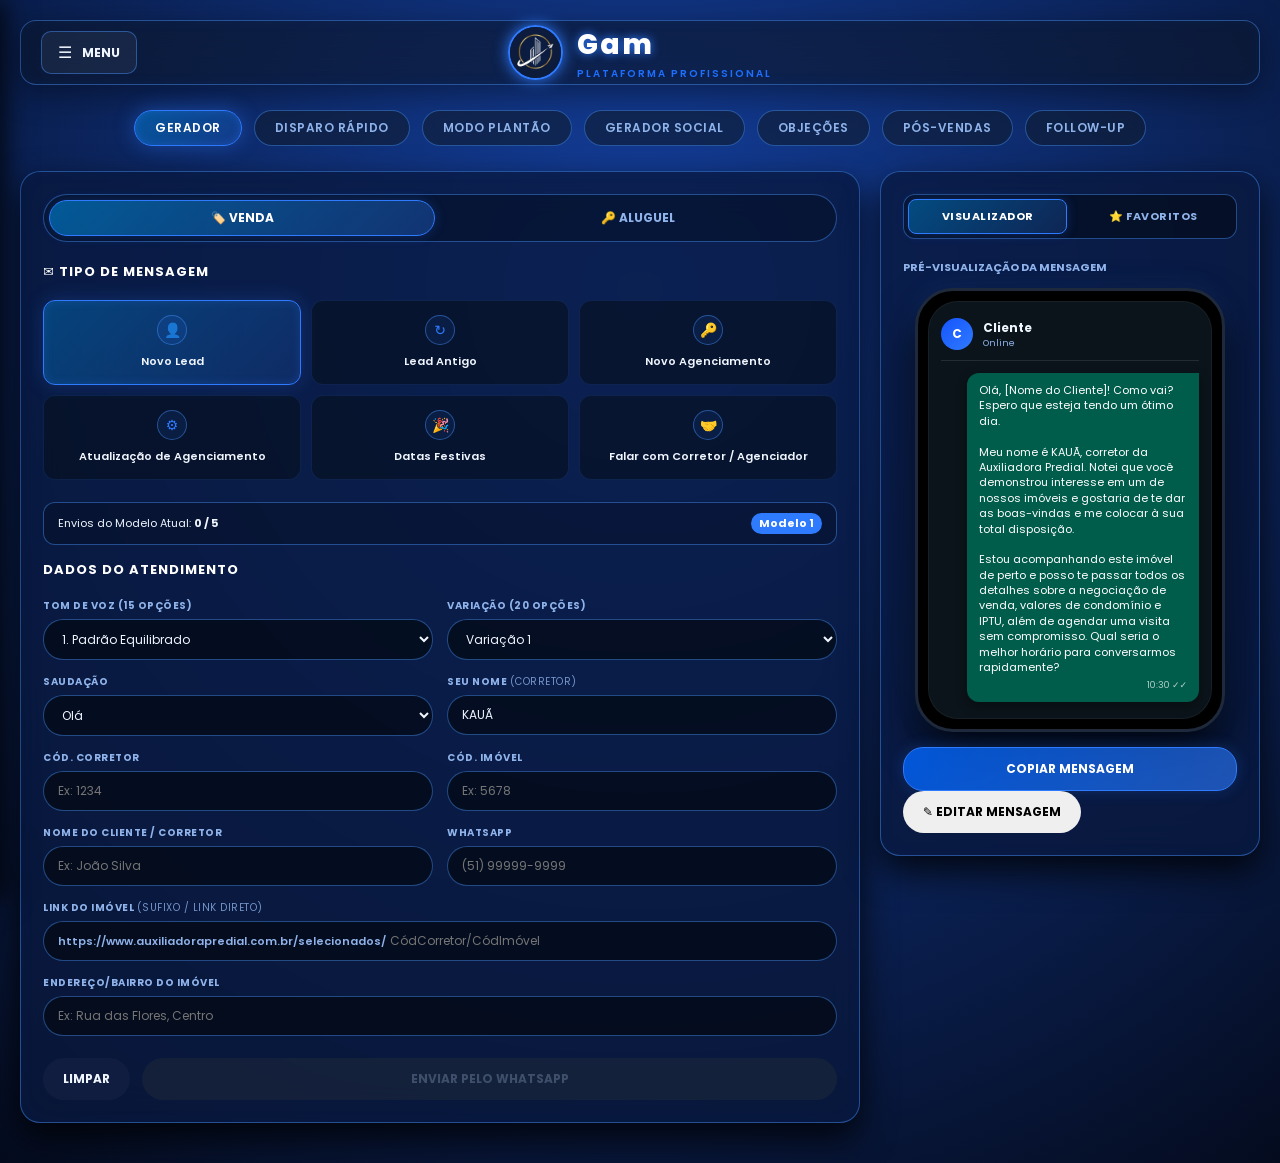
<file: gestor.html>
<!DOCTYPE html>
<html lang="pt-BR">
<head>
<meta charset="UTF-8">
<meta name="viewport" content="width=device-width, initial-scale=1.0">
<title>Gam - Gestão & Gerador de Mensagens Imobiliárias</title>
<style>
@import url('https://fonts.googleapis.com/css2?family=Poppins:wght@300;400;500;600;700;800&display=swap');

:root {
  --bg-main: #050d21;
  --bg-gradient: radial-gradient(circle at 50% 25%, #1440a0 0%, #040b1e 100%);
  --panel-bg: rgba(10, 25, 62, 0.78);
  --panel-border: rgba(72, 149, 255, 0.45);
  --panel-glow: rgba(47, 123, 255, 0.22);

  --cyan-bright: #2f7bff;
  --cyan-muted: #1e6fff;
  --blue-btn: #1554ff;

  --text-light: #f0f6ff;
  --muted: #8fb3ea;

  --green: #25d366;
  --green-glow: rgba(37, 211, 102, 0.45);

  --shadow-color: rgba(0, 0, 0, 0.8);
  --phone-bg: #0b141a;
  --phone-msg-bg: #005c4b;
  --phone-msg-text: #ffffff;
}

[data-theme="light"] {
  --panel-bg: rgba(255, 255, 255, 0.85);
  --panel-border: #94a3b8;
  --text-light: #0f172a;
  --muted: #475569;
  --bg-gradient: radial-gradient(circle at top center, #e2e8f0 0%, #cbd5e1 100%);
  --shadow-color: rgba(0, 0, 0, 0.15);
  --phone-bg: #e5e7eb;
  --phone-msg-bg: #ffffff;
  --phone-msg-text: #000000;
}

* { 
  box-sizing: border-box; 
  margin: 0; 
  padding: 0; 
  font-family: 'Poppins', system-ui, sans-serif; 
}

body { 
  padding: 20px; 
  background: var(--bg-gradient);
  color: var(--text-light);
  max-width: 1400px;
  margin: 0 auto;
  min-height: 100vh;
  transition: background 0.3s ease;
}

.top-header {
  display: flex;
  justify-content: space-between;
  align-items: center;
  margin-bottom: 25px;
  padding: 10px 20px;
  background: rgba(13, 23, 42, 0.6);
  border: 1px solid var(--panel-border);
  border-radius: 16px;
  backdrop-filter: blur(16px);
  box-shadow: 0 8px 32px rgba(0,0,0,0.4), inset 0 0 15px rgba(47, 123, 255, 0.05);
  position: relative;
}

.menu-trigger-btn {
  background: rgba(255, 255, 255, 0.05);
  border: 1px solid var(--panel-border);
  color: var(--text-light);
  padding: 8px 16px;
  border-radius: 10px;
  cursor: pointer;
  font-size: 16px;
  display: inline-flex;
  align-items: center;
  gap: 10px;
  transition: all 0.3s ease;
}

.menu-trigger-btn:hover {
  border-color: var(--cyan-bright);
  box-shadow: 0 0 15px var(--panel-glow);
  color: var(--cyan-bright);
}

.brand-center {
  display: flex;
  align-items: center;
  gap: 14px;
  position: absolute;
  left: 50%;
  transform: translateX(-50%);
}

.brand-logo {
  width: 55px;
  height: 55px;
  border-radius: 50%;
  object-fit: cover;
  border: 2px solid var(--cyan-bright);
  box-shadow: 0 0 15px var(--cyan-bright);
}

.brand-center h1 {
  font-size: 28px;
  font-weight: 800;
  letter-spacing: 2px;
  color: #ffffff;
  margin: 0;
  text-shadow: 0 0 10px var(--cyan-bright);
}

.brand-center .subtitle {
  font-size: 10px;
  color: var(--cyan-muted);
  letter-spacing: 2px;
  text-transform: uppercase;
  font-weight: 600;
}

.drawer-overlay {
  position: fixed;
  top: 0; left: 0; width: 100vw; height: 100vh;
  background: rgba(0, 0, 0, 0.8);
  backdrop-filter: blur(8px);
  z-index: 99;
  display: none;
  opacity: 0;
  transition: opacity 0.3s ease;
}

.drawer-overlay.active {
  display: block;
  opacity: 1;
}

.drawer-menu {
  position: fixed;
  top: 0; left: -320px; width: 320px; height: 100vh;
  background: #08101d;
  border-right: 1px solid var(--panel-border);
  z-index: 100;
  padding: 25px;
  transition: left 0.3s cubic-bezier(0.4, 0, 0.2, 1);
  display: flex;
  flex-direction: column;
  box-shadow: 5px 0 25px rgba(0,0,0,0.8);
  overflow-y: auto;
}

[data-theme="light"] .drawer-menu {
  background: #ffffff;
}

.drawer-menu.active {
  left: 0;
}

.drawer-header {
  display: flex;
  justify-content: space-between;
  align-items: center;
  margin-bottom: 25px;
  padding-bottom: 15px;
  border-bottom: 1px solid var(--panel-border);
}

.drawer-title {
  font-weight: 700;
  font-size: 18px;
  color: var(--cyan-bright);
}

.drawer-close {
  background: transparent;
  border: none;
  font-size: 22px;
  color: var(--text-light);
  cursor: pointer;
}

.drawer-nav {
  display: flex;
  flex-direction: column;
  gap: 10px;
}

.drawer-item {
  padding: 12px 16px;
  border-radius: 10px;
  background: rgba(255, 255, 255, 0.03);
  border: 1px solid transparent;
  color: var(--text-light);
  font-size: 14px;
  font-weight: 500;
  cursor: pointer;
  display: flex;
  align-items: center;
  gap: 12px;
  transition: all 0.2s ease;
  text-align: left;
}

[data-theme="light"] .drawer-item {
  background: #f8fafc;
  color: #0f172a;
}

.drawer-item:hover, .drawer-item.active {
  background: var(--blue-btn);
  color: #fff;
  border-color: var(--cyan-bright);
}

.drawer-section-title {
  font-size: 11px;
  font-weight: 700;
  text-transform: uppercase;
  color: var(--muted);
  margin: 20px 0 10px 0;
  letter-spacing: 1px;
}

.main-nav {
  display: flex;
  justify-content: center;
  gap: 12px;
  margin-bottom: 25px;
  flex-wrap: wrap;
}

.main-nav-btn {
  background: rgba(15, 28, 48, 0.6);
  border: 1px solid var(--panel-border);
  color: var(--muted);
  padding: 8px 20px;
  border-radius: 20px;
  cursor: pointer;
  font-weight: 600;
  font-size: 12px;
  transition: all 0.3s ease;
  backdrop-filter: blur(10px);
  display: flex;
  align-items: center;
  gap: 8px;
  text-transform: uppercase;
  letter-spacing: 0.5px;
}

.main-nav-btn:hover {
  border-color: var(--cyan-bright);
  color: #fff;
  box-shadow: 0 0 12px var(--panel-glow);
}

.main-nav-btn.active {
  background: linear-gradient(135deg, rgba(0, 162, 255, 0.4), rgba(47, 123, 255, 0.2));
  border-color: var(--cyan-bright);
  color: #fff;
  box-shadow: 0 0 20px rgba(47, 123, 255, 0.4), inset 0 0 10px rgba(47, 123, 255, 0.3);
}

.main-section {
  display: none;
}

.main-section.active {
  display: block;
}

.grid {
  display: grid;
  grid-template-columns: 1fr 380px;
  gap: 20px;
  align-items: start;
}

.panel {
  border: 1px solid var(--panel-border);
  border-radius: 20px;
  padding: 22px;
  background: var(--panel-bg);
  backdrop-filter: blur(20px);
  box-shadow: 0 15px 35px var(--shadow-color), inset 0 0 20px rgba(47, 123, 255, 0.03);
  transition: all 0.3s ease;
  margin-bottom: 20px;
}

.panel-title {
  display: flex;
  align-items: center;
  gap: 10px;
  font-size: 13px;
  font-weight: 700;
  margin-bottom: 18px;
  color: #ffffff;
  text-transform: uppercase;
  letter-spacing: 1px;
}

[data-theme="light"] .panel-title {
  color: #0052D4;
}

.transaction-toggle {
  display: grid;
  grid-template-columns: 1fr 1fr;
  gap: 10px;
  margin-bottom: 20px;
  background: rgba(0, 0, 0, 0.3);
  padding: 5px;
  border-radius: 25px;
  border: 1px solid var(--panel-border);
}

[data-theme="light"] .transaction-toggle {
  background: #e2e8f0;
}

.trans-btn {
  padding: 8px;
  border: none;
  border-radius: 20px;
  font-weight: 700;
  font-size: 12px;
  cursor: pointer;
  color: var(--muted);
  background: transparent;
  transition: all 0.2s ease;
  text-transform: uppercase;
}

.trans-btn.active {
  background: linear-gradient(135deg, rgba(0, 162, 255, 0.5), rgba(47, 123, 255, 0.3));
  border: 1px solid var(--cyan-bright);
  color: #fff;
  box-shadow: 0 0 12px var(--panel-glow);
}

.message-types {
  display: grid;
  grid-template-columns: repeat(3, 1fr);
  gap: 10px;
  margin-bottom: 22px;
}

.message-type {
  border: 1px solid rgba(47, 123, 255, 0.15);
  border-radius: 12px;
  background: rgba(8, 16, 29, 0.6);
  padding: 14px 10px;
  display: flex;
  flex-direction: column;
  align-items: center;
  justify-content: center;
  gap: 8px;
  transition: all .3s ease;
  text-align: center;
  cursor: pointer;
  color: var(--text-light);
  min-height: 80px;
}

[data-theme="light"] .message-type {
  background: #f8fafc;
  border-color: #cbd5e1;
  color: #0f172a;
}

.message-type:hover { 
  border-color: var(--cyan-bright); 
  transform: translateY(-2px);
  box-shadow: 0 0 15px var(--panel-glow);
}

.message-type.active {
  border-color: var(--cyan-bright);
  background: linear-gradient(135deg, rgba(0, 162, 255, 0.3), rgba(47, 123, 255, 0.15));
  box-shadow: 0 0 20px var(--panel-glow), inset 0 0 10px rgba(47, 123, 255, 0.2);
}

[data-theme="light"] .message-type.active {
  background: #e0f2fe;
  border-color: var(--blue-btn);
}

.type-icon {
  width: 30px;
  height: 30px;
  border-radius: 50%;
  background: rgba(47, 123, 255, 0.1);
  border: 1px solid var(--panel-border);
  display: grid;
  place-items: center;
  color: var(--cyan-bright);
  font-size: 14px;
  flex-shrink: 0;
}

.type-title { font-size: 11px; font-weight: 600; }
.type-desc { font-size: 10px; color: var(--muted); line-height: 1.2; display: none; }

.form-grid {
  display: grid;
  grid-template-columns: repeat(2, 1fr);
  gap: 14px;
}

.field { display: flex; flex-direction: column; gap: 5px; }
.field.full { grid-column: 1 / -1; }

label { 
  font-size: 10px; 
  font-weight: 700; 
  color: var(--muted); 
  text-transform: uppercase;
  letter-spacing: 0.5px;
}

[data-theme="light"] label {
  color: #000000 !important;
}

label span { font-weight: 400; opacity: 0.8; }

input, select, textarea {
  width: 100%;
  border: 1px solid var(--panel-border);
  border-radius: 20px;
  background: rgba(4, 9, 18, 0.7);
  color: var(--text-light);
  padding: 10px 14px;
  outline: none;
  font-size: 12px;
  transition: all .3s ease;
}

[data-theme="light"] input, 
[data-theme="light"] select, 
[data-theme="light"] textarea {
  background: #ffffff;
  border: 1.5px solid #64748b;
  color: #000000;
  font-weight: 600;
}

input:focus, select:focus, textarea:focus { 
  border-color: var(--cyan-bright); 
  box-shadow: 0 0 15px var(--panel-glow);
  background: rgba(4, 9, 18, 0.9);
}

[data-theme="light"] input:focus, 
[data-theme="light"] select:focus, 
[data-theme="light"] textarea:focus {
  border-color: var(--blue-btn);
  box-shadow: 0 0 10px rgba(0, 102, 255, 0.2);
}

select option {
  background: #08101d;
  color: #fff;
}

[data-theme="light"] select option {
  background: #ffffff;
  color: #000;
}

.url-prefix-wrap {
  display: flex;
  align-items: center;
  border: 1px solid var(--panel-border);
  border-radius: 20px;
  background: rgba(4, 9, 18, 0.7);
  overflow: hidden;
}

[data-theme="light"] .url-prefix-wrap {
  background: #ffffff;
  border: 1.5px solid #64748b;
}

.url-prefix {
  padding: 10px 0 10px 14px;
  font-size: 11px;
  color: var(--muted);
  white-space: nowrap;
  font-weight: 600;
}

[data-theme="light"] .url-prefix {
  color: #334155;
}

.url-prefix-wrap input {
  border: none !important;
  background: transparent !important;
  box-shadow: none !important;
  padding-left: 4px;
}

.bottom-actions {
  display: flex;
  gap: 12px;
  margin-top: 22px;
}

button.btn {
  border: 0;
  border-radius: 25px;
  padding: 12px 20px;
  font-size: 12px;
  font-weight: 700;
  cursor: pointer;
  transition: all .3s ease;
  display: inline-flex;
  align-items: center;
  justify-content: center;
  gap: 8px;
  text-transform: uppercase;
}

.btn-clear { 
  border: 1px solid var(--panel-border); 
  background: rgba(255, 255, 255, 0.03); 
  color: var(--text-light); 
}

.btn-clear:hover {
  background: rgba(255, 255, 255, 0.1);
  border-color: var(--cyan-bright);
}

[data-theme="light"] .btn-clear {
  border-color: #94a3b8;
  background: #f1f5f9;
  color: #334155;
}

.btn-whatsapp { 
  background: linear-gradient(135deg, #10b981, #059669); 
  color: #fff; 
  flex: 1; 
  box-shadow: 0 0 20px rgba(16, 185, 129, 0.4);
  border: 1px solid #34d399;
}

.btn-whatsapp:hover { 
  transform: translateY(-2px);
  box-shadow: 0 0 30px rgba(16, 185, 129, 0.7);
}

.btn-whatsapp:disabled { 
  background: #1e293b; 
  border-color: #334155;
  color: #64748b;
  cursor: not-allowed; 
  opacity: .6; 
  box-shadow: none;
  transform: none;
}

.tabs-header {
  display: flex;
  gap: 8px;
  background: rgba(0, 0, 0, 0.4);
  padding: 4px;
  border-radius: 12px;
  border: 1px solid var(--panel-border);
  margin-bottom: 20px;
}

[data-theme="light"] .tabs-header {
  background: #f1f5f9;
  border-color: #cbd5e1;
}

.tab-btn {
  flex: 1;
  background: transparent;
  border: none;
  color: var(--muted);
  padding: 8px;
  font-size: 11px;
  font-weight: 700;
  border-radius: 8px;
  cursor: pointer;
  transition: all 0.3s ease;
  text-transform: uppercase;
  letter-spacing: 0.5px;
}

.tab-btn.active {
  background: linear-gradient(135deg, rgba(0, 162, 255, 0.4), rgba(47, 123, 255, 0.2));
  border: 1px solid var(--cyan-bright);
  color: #fff;
  box-shadow: 0 0 12px var(--panel-glow);
}

.tab-content { display: none; }
.tab-content.active { display: block; }

.phone-mockup {
  width: 100%;
  max-width: 310px;
  margin: 0 auto;
  background: #000000;
  border-radius: 38px;
  padding: 10px;
  border: 3px solid #1e293b;
  box-shadow: 0 20px 40px rgba(0, 0, 0, 0.8), 0 0 25px rgba(47, 123, 255, 0.15);
}

[data-theme="light"] .phone-mockup {
  background: #ffffff;
  border-color: #94a3b8;
}

.phone-screen {
  background: var(--phone-bg);
  border-radius: 30px;
  padding: 16px 12px;
  min-height: 380px;
  display: flex;
  flex-direction: column;
  justify-content: flex-start;
  border: 1px solid rgba(255,255,255,0.05);
}

.phone-header {
  display: flex;
  align-items: center;
  gap: 10px;
  padding-bottom: 10px;
  margin-bottom: 12px;
  border-bottom: 1px solid rgba(255, 255, 255, 0.1);
}

.phone-avatar {
  width: 32px;
  height: 32px;
  border-radius: 50%;
  background: linear-gradient(135deg, var(--blue-btn), var(--cyan-bright));
  display: grid;
  place-items: center;
  font-size: 12px;
  font-weight: 700;
  color: #fff;
}

.phone-contact {
  font-size: 12px;
  font-weight: 700;
  color: var(--text-light);
}

.whatsapp-message {
  background: var(--phone-msg-bg);
  color: var(--phone-msg-text);
  border-radius: 12px 0px 12px 12px;
  padding: 10px 12px;
  max-width: 90%;
  margin-left: auto;
  box-shadow: 0 4px 12px rgba(0,0,0,0.3);
  font-size: 11px;
  line-height: 1.4;
  word-wrap: break-word;
  font-weight: 400;
}

[data-theme="light"] .whatsapp-message {
  border: 1px solid #cbd5e1;
  font-weight: 500;
  color: #000000 !important;
}

.whatsapp-meta {
  font-size: 9px;
  opacity: 0.7;
  text-align: right;
  margin-top: 4px;
}

.fav-list, .obj-list, .follow-list, .history-list {
  display: flex;
  flex-direction: column;
  gap: 12px;
  max-height: 580px;
  overflow-y: auto;
  padding-right: 4px;
}

.card-item {
  background: rgba(0, 0, 0, 0.3);
  border: 1px solid var(--panel-border);
  border-radius: 14px;
  padding: 14px;
  display: flex;
  flex-direction: column;
  gap: 8px;
}

[data-theme="light"] .card-item {
  background: #f8fafc;
  border-color: #cbd5e1;
}

.card-title {
  font-size: 12px;
  font-weight: 700;
  color: var(--cyan-bright);
  display: flex;
  justify-content: space-between;
  align-items: center;
}

[data-theme="light"] .card-title { color: #0052D4; }

.card-body {
  font-size: 11px;
  color: var(--text-light);
  line-height: 1.4;
  background: rgba(0, 0, 0, 0.25);
  padding: 10px;
  border-radius: 8px;
  white-space: pre-wrap;
}

[data-theme="light"] .card-body {
  background: #ffffff;
  color: #0f172a;
  border: 1px solid #e2e8f0;
}

.card-actions {
  display: flex;
  gap: 8px;
  justify-content: flex-end;
  flex-wrap: wrap;
}

.btn-mini {
  border: 1px solid var(--panel-border);
  background: rgba(255, 255, 255, 0.05);
  color: var(--text-light);
  padding: 6px 12px;
  border-radius: 15px;
  font-size: 10px;
  font-weight: 600;
  cursor: pointer;
  transition: all 0.2s;
  display: inline-flex;
  align-items: center;
  gap: 4px;
}

[data-theme="light"] .btn-mini {
  background: #e2e8f0;
  color: #0f172a;
}

.btn-mini:hover {
  background: var(--blue-btn);
  border-color: var(--cyan-bright);
  color: #fff;
}

.btn-mini.danger:hover {
  background: #ef4444;
  border-color: #f87171;
  color: #fff;
}

.btn-copy {
  margin-top: 15px;
  width: 100%;
  border: 1px solid var(--cyan-bright);
  background: linear-gradient(135deg, rgba(0, 102, 255, 0.8), rgba(47, 123, 255, 0.6));
  border-radius: 20px;
  padding: 12px;
  font-weight: 700;
  font-size: 12px;
  color: #fff;
  cursor: pointer;
  transition: all .3s ease;
  box-shadow: 0 0 15px var(--panel-glow);
  text-transform: uppercase;
}

.btn-copy:hover { 
  transform: translateY(-2px);
  box-shadow: 0 0 25px rgba(47, 123, 255, 0.5);
}

.profile-avatar-wrap {
  display: flex;
  flex-direction: column;
  align-items: center;
  gap: 12px;
  margin-bottom: 20px;
}

.profile-img {
  width: 90px;
  height: 90px;
  border-radius: 50%;
  object-fit: cover;
  border: 2px solid var(--cyan-bright);
  box-shadow: 0 0 20px var(--panel-glow);
}

.badge-tag {
  font-size: 9px;
  padding: 3px 8px;
  border-radius: 10px;
  background: rgba(47, 123, 255, 0.15);
  color: var(--cyan-bright);
  text-transform: uppercase;
  font-weight: 700;
  border: 1px solid rgba(47, 123, 255, 0.3);
}

.status {
  margin-top: 15px;
  padding: 12px;
  border-radius: 10px;
  font-size: 12px;
  text-align: center;
  display: none;
  font-weight: 600;
}

.status.success { display: block; background: rgba(37, 211, 102, 0.15); border: 1px solid #25d366; color: #25d366; }
.status.error { display: block; background: rgba(255, 77, 77, 0.15); border: 1px solid #ff4d4d; color: #ff4d4d; }
.status.warning { display: block; background: rgba(255, 170, 0, 0.15); border: 1px solid #ffaa00; color: #ffaa00; }

.counter-box {
  background: rgba(0, 0, 0, 0.25);
  border: 1px solid var(--panel-border);
  border-radius: 12px;
  padding: 10px 14px;
  margin-bottom: 15px;
  display: flex;
  justify-content: space-between;
  align-items: center;
  font-size: 11px;
}

.counter-badge {
  background: var(--cyan-bright);
  color: #fff;
  padding: 2px 8px;
  border-radius: 12px;
  font-weight: 700;
}

.hidden { display: none !important; }

.copy-templates-grid {
  display: grid;
  grid-template-columns: 1fr;
  gap: 14px;
  margin-top: 15px;
  max-height: 600px;
  overflow-y: auto;
}

.disparo-rapido-container {
  display: flex;
  flex-direction: column;
  gap: 10px;
  background: rgba(0, 0, 0, 0.2);
  padding: 12px;
  border-radius: 12px;
  border: 1px dashed var(--panel-border);
}

.disparo-item {
  display: flex;
  gap: 10px;
  align-items: center;
}

.disparo-num {
  font-weight: 700;
  font-size: 11px;
  color: var(--cyan-bright);
  width: 20px;
}

@media(max-width: 950px) {
  .top-header { flex-direction: column; gap: 15px; text-align: center; }
  .brand-center { position: static; transform: none; }
  .grid { grid-template-columns: 1fr; }
  .message-types { grid-template-columns: repeat(2, 1fr); }
  .form-grid { grid-template-columns: 1fr; }
  .bottom-actions { flex-direction: column; }
  .btn { width: 100%; }
}
</style>
<style>
body::before { content:""; position:fixed; inset:0; background:url("https://media.base44.com/images/public/6aa353aa40284fd0be507730/5b441f2ba_pedd.jpg") center center/cover no-repeat; opacity:0.07; pointer-events:none; z-index:-1; }
</style>
</head>
<body>
<script>
(function () {
  var ehBackendLocal = location.origin === 'http://localhost:3000' || location.origin === 'http://127.0.0.1:3000';
  var ehPublicado = !/^(localhost|127\.0\.0\.1)$/.test(location.hostname) && !location.port;
  var API = (ehBackendLocal || ehPublicado) ? location.origin + '/api' : 'http://localhost:3000/api';
  var real = window.localStorage;
  var timer = null;
  var logado = !!real.getItem('token');

  function getHeaders() {
    var t = real.getItem('token');
    return t ? { 'Authorization': 'Bearer ' + t, 'Content-Type': 'application/json' } : null;
  }

  function enviar() {
    var h = getHeaders();
    if (!h || !logado) return;
    var dados = {};
    for (var i = 0; i < real.length; i++) {
      var k = real.key(i);
      if (k !== 'token') dados[k] = real.getItem(k);
    }
    fetch(API + '/dados', { method: 'POST', headers: h, body: JSON.stringify(dados) })
      .catch(function () {});
  }

  function agendar() {
    clearTimeout(timer);
    timer = setTimeout(enviar, 1500);
  }

  var shim = {
    getItem: function (k) { return real.getItem(k); },
    setItem: function (k, v) { real.setItem(k, v); agendar(); },
    removeItem: function (k) {
      real.removeItem(k);
      if (k === 'token') { logado = false; clearTimeout(timer); } else { agendar(); }
    },
    clear: function () { logado = false; clearTimeout(timer); real.clear(); },
    key: function (i) { return real.key(i); }
  };
  Object.defineProperty(shim, 'length', { get: function () { return real.length; } });
  try { Object.defineProperty(window, 'localStorage', { value: shim, configurable: true }); } catch (e) {}

  var h = getHeaders();
  if (h) {
    try {
      var xhr = new XMLHttpRequest();
      xhr.open('GET', API + '/dados', false);
      xhr.setRequestHeader('Authorization', h['Authorization']);
      xhr.send(null);
      if (xhr.status === 200) {
        var resp = JSON.parse(xhr.responseText);
        var dados = resp && resp.dados ? resp.dados : {};
        if (typeof dados === 'string') {
           try { dados = JSON.parse(dados); } catch(e){}
        }
        for (var k in dados) {
          if (k !== 'token' && real.getItem(k) === null) real.setItem(k, typeof dados[k] === 'string' ? dados[k] : JSON.stringify(dados[k]));
        }
      }
    } catch (e) {}
  }
})();
</script>

  <div class="drawer-overlay" id="drawerOverlay" onclick="fecharDrawer()"></div>
  
  <aside class="drawer-menu" id="drawerMenu">
    <div class="drawer-header">
      <div class="drawer-title">GAM Menu</div>
      <button class="drawer-close" onclick="fecharDrawer()">✕</button>
    </div>

    <nav class="drawer-nav">
      <div class="drawer-section-title">Navegação Principal</div>
      <button class="drawer-item" onclick="alternarModuloViaDrawer('mod-gerador')">Gerador de Mensagens</button>
      <button class="drawer-item" onclick="alternarModuloViaDrawer('mod-disparo-rapido')">Disparo Rápido (2 a 5)</button>
      <button class="drawer-item" onclick="alternarModuloViaDrawer('mod-plantao')">Modo Plantão Express</button>
      <button class="drawer-item" onclick="alternarModuloViaDrawer('mod-ads')">Gerador Social & Anúncios</button>
      <button class="drawer-item" onclick="alternarModuloViaDrawer('mod-objecoes')">Biblioteca de Objeções</button>
      <button class="drawer-item" onclick="alternarModuloViaDrawer('mod-posvendas')">Pós-Vendas & Relacionamento</button>

      <div class="drawer-section-title">Gestão & Ferramentas</div>
      <button class="drawer-item" onclick="alternarModuloViaDrawer('mod-historico')">Histórico de Envios</button>
      <button class="drawer-item" onclick="alternarModuloViaDrawer('mod-followup')">Agendador de Follow-ups</button>
      <button class="drawer-item" onclick="alternarModuloViaDrawer('mod-perfil')">👤 Meu Perfil</button>
      <button class="drawer-item" onclick="alternarModuloViaDrawer('mod-config')">⚙️ Configurações</button>
    </nav>
  </aside>

  <header class="top-header">
    <button class="menu-trigger-btn" onclick="abrirDrawer()">
      ☰ <span style="font-size: 12px; font-weight: 700;">MENU</span>
    </button>
    
    <div class="brand-center">
      <img src="logooo.jpeg" alt="Gam Logo" class="brand-logo">
      <div>
        <h1>Gam</h1>
        <div class="subtitle">Plataforma Profissional</div>
      </div>
    </div>
  </header>

  <nav class="main-nav">
    <button class="main-nav-btn active" id="nav-mod-gerador" onclick="navegarModulo('mod-gerador')">Gerador</button>
    <button class="main-nav-btn" id="nav-mod-disparo-rapido" onclick="navegarModulo('mod-disparo-rapido')">Disparo Rápido</button>
    <button class="main-nav-btn" id="nav-mod-plantao" onclick="navegarModulo('mod-plantao')"> Modo Plantão</button>
    <button class="main-nav-btn" id="nav-mod-ads" onclick="navegarModulo('mod-ads')">Gerador Social</button>
    <button class="main-nav-btn" id="nav-mod-objecoes" onclick="navegarModulo('mod-objecoes')">Objeções</button>
    <button class="main-nav-btn" id="nav-mod-posvendas" onclick="navegarModulo('mod-posvendas')">Pós-Vendas</button>
    <button class="main-nav-btn" id="nav-mod-followup" onclick="navegarModulo('mod-followup')">Follow-up</button>
  </nav>

  <section id="mod-gerador" class="main-section active">
    <main class="grid">
      <div>
        <section class="panel">
          
          <div class="transaction-toggle">
            <button class="trans-btn active" id="btnTransVenda" onclick="definirModoTransacao('venda')">🏷️ Venda</button>
            <button class="trans-btn" id="btnTransAluguel" onclick="definirModoTransacao('aluguel')">🔑 Aluguel</button>
          </div>

          <div class="panel-title">✉️ Tipo de Mensagem</div>

          <div class="message-types">
            <button class="message-type active" onclick="selecionarTipo(1)" id="tipo1">
              <div class="type-icon">👤</div>
              <div>
                <div class="type-title">Novo Lead</div>
                <div class="type-desc">Primeiro contato da lista.</div>
              </div>
            </button>

            <button class="message-type" onclick="selecionarTipo(2)" id="tipo2">
              <div class="type-icon">↻</div>
              <div>
                <div class="type-title">Lead Antigo</div>
                <div class="type-desc">Retomar contato parado.</div>
              </div>
            </button>

            <button class="message-type" onclick="selecionarTipo(3)" id="tipo3">
              <div class="type-icon">🔑</div>
              <div>
                <div class="type-title">Novo Agenciamento</div>
                <div class="type-desc">Captar com proprietário.</div>
              </div>
            </button>

            <button class="message-type" onclick="selecionarTipo(4)" id="tipo4">
              <div class="type-icon">⚙</div>
              <div>
                <div class="type-title">Atualização de Agenciamento</div>
                <div class="type-desc">Confirmar dados da lista.</div>
              </div>
            </button>

            <button class="message-type" onclick="selecionarTipo(5)" id="tipo5">
              <div class="type-icon">🎉</div>
              <div>
                <div class="type-title">Datas Festivas</div>
                <div class="type-desc">Aniversário e Festas.</div>
              </div>
            </button>

            <button class="message-type" onclick="selecionarTipo(6)" id="tipo6">
              <div class="type-icon">🤝</div>
              <div>
                <div class="type-title">Falar com Corretor / Agenciador</div>
                <div class="type-desc">Parceria / Visita a imóvel agenciado.</div>
              </div>
            </button>
          </div>

          <div class="counter-box">
            <span>Envios do Modelo Atual: <strong id="envioCountDisplay">0 / 5</strong></span>
            <span class="counter-badge" id="variacaoBadge">Modelo 1</span>
          </div>

          <div class="panel-title">Dados do Atendimento</div>

          <div class="form-grid">
            <div class="field">
              <label for="tomVoz">Tom de Voz (15 Opções)</label>
              <select id="tomVoz" onchange="atualizarMensagem()">
                <option value="0">1. Padrão Equilibrado</option>
                <option value="1">2. Formal & Executivo</option>
                <option value="2">3. Descontraído & Amigável</option>
                <option value="3">4. Urgente (Gatilho de Escassez)</option>
                <option value="4">5. Direto & Objetivo</option>
                <option value="5">6. Consultor Especialista VIP</option>
                <option value="6">7. Acolhedor & Empático</option>
                <option value="7">8. Entusiasta & Energético</option>
                <option value="8">9. Persuasivo & Focado em Valor</option>
                <option value="9">10. Minimalista & Sucinto</option>
                <option value="10">11. Premium & Exclusivo</option>
                <option value="11">12. Curioso & Provocativo</option>
                <option value="12">13. Atencioso & Cuidadoso</option>
                <option value="13">14. Institucional & Corporativo</option>
                <option value="14">15. Cordial & Cavalheiro</option>
              </select>
            </div>

            <div class="field">
              <label for="variacaoMsg">Variação (20 Opções)</label>
              <select id="variacaoMsg" onchange="aoMudarManualVariacao()">
              </select>
            </div>

            <div class="field">
              <label for="saudacao">Saudação</label>
              <select id="saudacao" onchange="atualizarMensagem()">
                <option>Olá</option>
                <option>Bom dia</option>
                <option>Boa tarde</option>
                <option>Boa noite</option>
              </select>
            </div>

            <div class="field">
              <label for="nomeCorretor">Seu nome <span>(Corretor)</span></label>
              <input id="nomeCorretor" type="text" placeholder="Ex: Carlos Silva" oninput="atualizarMensagem()">
            </div>

            <div class="field">
              <label for="codigoCorretor">Cód. Corretor</label>
              <input id="codigoCorretor" type="text" placeholder="Ex: 1234" oninput="sincronizarCodigosAuxiliadora()">
            </div>

            <div class="field dynamic-field tipo1-campo tipo6-campo">
              <label for="imovel">Cód. Imóvel</label>
              <input id="imovel" type="text" placeholder="Ex: 5678" oninput="sincronizarCodigosAuxiliadora()">
            </div>

            <div class="field">
              <label for="nome" id="labelNome">Nome do cliente / corretor</label>
              <input id="nome" type="text" placeholder="Ex: João Silva" oninput="atualizarMensagem()">
            </div>

            <div class="field">
              <label for="telefone">WhatsApp</label>
              <input id="telefone" type="tel" placeholder="(51) 99999-9999" oninput="mascaraTelefone(this); atualizarMensagem()">
            </div>

            <div class="field full">
              <label for="urlImovel">Link do Imóvel <span>(Sufixo / Link direto)</span></label>
              <div class="url-prefix-wrap">
                <span class="url-prefix">https://www.auxiliadorapredial.com.br/selecionados/</span>
                <input id="urlImovel" type="text" placeholder="CódCorretor/CódImóvel" oninput="aoDigitarSufixoUrl()">
              </div>
            </div>

            <div class="field full dynamic-field tipo1-campo tipo6-campo">
              <label for="endereco">Endereço/Bairro do imóvel</label>
              <input id="endereco" type="text" placeholder="Ex: Rua das Flores, Centro" oninput="atualizarMensagem()">
            </div>

            <div class="field full dynamic-field tipo2-campo hidden">
              <label for="observacaoAntigo">Preferência/Obs. <span>(opcional)</span></label>
              <input id="observacaoAntigo" type="text" placeholder="Ex: Apto 2 dorms no Centro" oninput="atualizarMensagem()">
            </div>

            <div class="field full dynamic-field tipo3-campo hidden">
              <label for="enderecoProprietario">Endereço/Região <span>(opcional)</span></label>
              <input id="enderecoProprietario" type="text" placeholder="Ex: Bairro Petrópolis" oninput="atualizarMensagem()">
            </div>

            <div class="field full dynamic-field tipo4-campo hidden">
              <label for="dadosAtualizacao">Informações a atualizar</label>
              <input id="dadosAtualizacao" type="text" placeholder="Ex: telefone, e-mail, faixa de valor" oninput="atualizarMensagem()">
            </div>

            <div class="field full dynamic-field tipo5-campo hidden">
              <label for="dataFestiva">Ocasião Especial</label>
              <select id="dataFestiva" onchange="atualizarMensagem()">
                <option value="aniversario">🎂 Aniversário do Cliente</option>
                <option value="natal">🎄 Feliz Natal</option>
                <option value="anonovo">🎆 Ano Novo</option>
                <option value="compra">🏠 Aniversário do Imóvel</option>
              </select>
            </div>
          </div>

          <div class="bottom-actions">
            <button class="btn btn-clear" onclick="limparCampos()">Limpar</button>
            <button class="btn btn-whatsapp" id="btnWhatsApp" onclick="abrirWhatsApp()" disabled>Enviar pelo WhatsApp</button>
          </div>

          <div id="status" class="status"></div>
        </section>
      </div>

      <section class="panel">
        <div class="tabs-header">
          <button class="tab-btn active" onclick="mudarAba(event, 'tab-preview')">Visualizador</button>
          <button class="tab-btn" onclick="mudarAba(event, 'tab-favoritos')">⭐ Favoritos</button>
        </div>

        <div id="tab-preview" class="tab-content active">
          <div style="display: flex; justify-content: space-between; align-items: center; margin-bottom: 12px;">
            <span style="font-size: 11px; font-weight: 700; color: var(--muted);">PRÉ-VISUALIZAÇÃO DA MENSAGEM</span>
          </div>

          <div class="phone-mockup">
            <div class="phone-screen">
              <div class="phone-header">
                <div class="phone-avatar" id="avatarLetra">C</div>
                <div>
                  <div class="phone-contact" id="contactName">Cliente</div>
                  <div style="font-size: 9px; color: var(--muted);">Online</div>
                </div>
              </div>
              <div class="whatsapp-message">
                <div id="previewText">Preencha os campos ao lado para gerar a mensagem.</div>
                <div class="whatsapp-meta">10:30 ✓✓</div>
              </div>
            </div>
          </div>

          <button class="btn-copy" onclick="copiarMensagem()">Copiar mensagem</button>
          <button class="btn btn-edit" id="btnEditarMensagem" onclick="editarMensagem()">✎ Editar mensagem</button>

          <div id="areaEdicaoMensagem" class="edit-message-box hidden">
            <div class="panel-title" style="margin-bottom: 0;">✎ Editar mensagem</div>
            <span style="font-size: 10px; color: var(--muted); display: block; margin-top: 4px;">
              Adicione, remova ou altere qualquer parte antes de copiar ou enviar.
            </span>
            <textarea id="editorMensagem" oninput="sincronizarEdicao()" placeholder="Edite sua mensagem aqui..."></textarea>
            <span class="edit-char-count" id="contadorEdicao">0 caracteres</span>
            <div class="edit-message-actions">
              <button class="btn btn-clear" onclick="cancelarEdicaoMensagem()">Cancelar</button>
              <button class="btn btn-whatsapp" onclick="salvarEdicaoMensagem()">✓ Salvar edição</button>
            </div>
          </div>
        </div>

        <div id="tab-favoritos" class="tab-content">
          <div class="panel-title">⭐ Minhas Frases & Modelos</div>
          
          <div class="fav-list" id="favList"></div>

          <div style="border-top: 1px solid var(--panel-border); padding-top: 15px; margin-top: 15px;">
            <label style="font-size: 11px; font-weight: 700; margin-bottom: 8px; display: block;">Criar Nova Mensagem Favorita:</label>
            <input id="nomeModeloFav" type="text" placeholder="Título (ex: Apresentação Luxo)" style="margin-bottom: 8px;">
            <textarea id="textoModeloFav" rows="3" placeholder="Escreva aqui seu texto personalizado..." style="margin-bottom: 8px;"></textarea>
            <button class="btn-copy" onclick="salvarModeloFavorito()" style="margin-top: 0;"> Salvar Modelo</button>
          </div>
        </div>
      </section>
    </main>
  </section>

  <section id="mod-disparo-rapido" class="main-section">
    <main class="grid">
      <div>
        <section class="panel">
          <div class="panel-title">🚀 Disparo Rápido em Massa (2 a 5 Mensagens)</div>
          <p style="font-size: 12px; color: var(--muted); margin-bottom: 15px;">
            Preencha de 2 a 5 contatos. O app prepara uma mensagem personalizada para cada pessoa, usando o nome informado.
          </p>

          <div class="form-grid">
            <div class="field full">
              <label for="disparoTipo">Tipo da Mensagem de Disparo</label>
              <select id="disparoTipo">
                <option value="1">1. Novo Lead (Apresentação)</option>
                <option value="2">2. Reativação de Lead Antigo</option>
                <option value="3">3. Captação / Proprietário</option>
              </select>
            </div>

            <div class="field full">
              <label for="disparoMensagemBase">Texto Padrão / Modelo da Mensagem</label>
              <textarea id="disparoMensagemBase" rows="3" placeholder="Ex: Olá {NOME}! Sou o corretor da Auxiliadora Predial. Vi seu interesse no imóvel. Como posso te ajudar hoje?"></textarea>
              <span style="font-size: 10px; color: var(--muted); margin-top: 2px;">O nome é personalizado para cada contato. Use <strong>{NOME}</strong> no ponto desejado; se não usar o marcador, o sistema adiciona automaticamente “Olá, Nome!” no começo da mensagem.</span>
            </div>

            <div class="field full">
              <label>Pessoas para o Disparo (Mínimo 2, Máximo 5)</label>
              <div class="disparo-rapido-container">
                <div class="disparo-item">
                  <span class="disparo-num">1.</span>
                  <input type="text" id="dispNome1" placeholder="Nome da pessoa 1">
                  <input type="tel" id="dispTel1" placeholder="WhatsApp (DDD + N°)" oninput="mascaraTelefone(this)">
                </div>
                <div class="disparo-item">
                  <span class="disparo-num">2.</span>
                  <input type="text" id="dispNome2" placeholder="Nome da pessoa 2">
                  <input type="tel" id="dispTel2" placeholder="WhatsApp (DDD + N°)" oninput="mascaraTelefone(this)">
                </div>
                <div class="disparo-item">
                  <span class="disparo-num">3.</span>
                  <input type="text" id="dispNome3" placeholder="Nome da pessoa 3 (Opcional)">
                  <input type="tel" id="dispTel3" placeholder="WhatsApp (DDD + N°)" oninput="mascaraTelefone(this)">
                </div>
                <div class="disparo-item">
                  <span class="disparo-num">4.</span>
                  <input type="text" id="dispNome4" placeholder="Nome da pessoa 4 (Opcional)">
                  <input type="tel" id="dispTel4" placeholder="WhatsApp (DDD + N°)" oninput="mascaraTelefone(this)">
                </div>
                <div class="disparo-item">
                  <span class="disparo-num">5.</span>
                  <input type="text" id="dispNome5" placeholder="Nome da pessoa 5 (Opcional)">
                  <input type="tel" id="dispTel5" placeholder="WhatsApp (DDD + N°)" oninput="mascaraTelefone(this)">
                </div>
              </div>
            </div>
          </div>

          <div class="bottom-actions" style="margin-top: 20px;">
            <button class="btn btn-whatsapp" onclick="executarDisparoRapido()">
              ⚡ Disparar Mensagens Agora
            </button>
          </div>
        </section>
      </div>

      <section class="panel">
        <div class="panel-title">ℹ️ Instruções do Disparo</div>
        <p style="font-size: 11px; color: var(--muted); line-height: 1.5;">
          • Preencha pelo menos <strong>2 pessoas</strong> (mínimo) até no máximo <strong>5 pessoas</strong>.<br><br>
          • Use <strong>{NOME}</strong> para escolher onde o nome entra. Se esquecer o marcador, o sistema acrescenta “Olá, Nome!” no início automaticamente.<br><br>
          • O aplicativo tenta abrir uma conversa por contato com a mensagem já preenchida. O navegador pode bloquear algumas abas; se isso acontecer, permita pop-ups para este site.<br><br>
          • Por segurança, o WhatsApp não permite que este site envie as mensagens sozinho: confira cada conversa e pressione <strong>Enviar</strong> no WhatsApp.
        </p>
      </section>
    </main>
  </section>

  <section id="mod-plantao" class="main-section">
    <main class="grid">
      <div>
        <section class="panel">
          <div class="panel-title">⚡ Modo Plantão - Formulário Express (10s)</div>
          <p style="font-size: 12px; color: var(--muted); margin-bottom: 15px;">
            Preencha os dados em tempo real enquanto fala no telefone e envie o WhatsApp na hora de desligar!
          </p>

          <div class="form-grid">
            <div class="field full">
              <label for="plantaoNome">1. Nome do Cliente</label>
              <input id="plantaoNome" type="text" placeholder="Ex: Roberto Carlos" oninput="atualizarPlantao()">
            </div>

            <div class="field full">
              <label for="plantaoTel">2. WhatsApp / Telefone</label>
              <input id="plantaoTel" type="tel" placeholder="(51) 99999-9999" oninput="mascaraTelefone(this); atualizarPlantao()">
            </div>

            <div class="field">
              <label for="plantaoInteresse">3. Interesse Principal</label>
              <select id="plantaoInteresse" onchange="atualizarPlantao()">
                <option value="Comprar">Comprar</option>
                <option value="Alugar">Alugar</option>
              </select>
            </div>

            <div class="field">
              <label for="plantaoTom">Tom de Voz</label>
              <select id="plantaoTom" onchange="atualizarPlantao()">
                <option value="0">1. Padrão & Amigável</option>
                <option value="1">2. Formal & Executivo</option>
                <option value="2">3. Descontraído & Leve</option>
                <option value="3">4. Urgente & Escassez</option>
                <option value="4">5. Direto ao Ponto</option>
              </select>
            </div>

            <div class="field full">
              <label for="plantaoVariacao">Modelo / Variação de Texto</label>
              <select id="plantaoVariacao" onchange="atualizarPlantao()">
                <option value="1">Variação 1 - Padrão "Saindo da Ligação"</option>
                <option value="2">Variação 2 - Foco no Salvar Contato</option>
                <option value="3">Variação 3 - Foco em Agendamento Rápido</option>
                <option value="4">Variação 4 - Executivo e Direto</option>
                <option value="5">Variação 5 - Acolhedor e VIP</option>
              </select>
            </div>

            <div class="field full">
              <label for="plantaoImovel">4. Código do Imóvel ou Tipo/Bairro Desejado</label>
              <input id="plantaoImovel" type="text" placeholder="Ex: Cód 12345 ou Apto 2 dorms no Moinhos" oninput="atualizarPlantao()">
            </div>
          </div>

          <div class="bottom-actions" style="margin-top: 20px;">
            <button class="btn btn-whatsapp" id="btnWhatsAppPlantao" onclick="enviarWhatsAppPlantao()">
              📲 Enviar Apresentação de Plantão
            </button>
          </div>

          <div style="border-top: 1px solid var(--panel-border); margin-top: 20px; padding-top: 15px;">
            <div class="panel-title" style="margin-bottom: 10px; font-size: 11px;">⏱️ Agendador Automático "Follow-Up da Segunda Chance"</div>
            <p style="font-size: 10px; color: var(--muted); margin-bottom: 12px;">
              Cliente disse "estou dirigindo, me chama depois"? Clique abaixo para agendar o lembrete instantaneamente:
            </p>

            <div style="display: flex; gap: 8px; flex-wrap: wrap;">
              <button class="btn-mini" onclick="agendarFollowupPlantao(1)">⏰ Lembrar em 1 Hora</button>
              <button class="btn-mini" onclick="agendarFollowupPlantao(3)">⏰ Lembrar em 3 Horas</button>
              <button class="btn-mini" onclick="agendarFollowupPlantao('fim')">🌙 Lembrar no Fim do Plantão (18:00)</button>
            </div>
          </div>
        </section>
      </div>

      <section class="panel">
        <div class="panel-title">📱 Pré-Visualização Saindo da Ligação</div>
        
        <div class="phone-mockup">
          <div class="phone-screen">
            <div class="phone-header">
              <div class="phone-avatar" id="avatarLetraPlantao">P</div>
              <div>
                <div class="phone-contact" id="contactNamePlantao">Cliente Plantão</div>
                <div style="font-size: 9px; color: var(--muted);">Online</div>
              </div>
            </div>
            <div class="whatsapp-message">
              <div id="previewTextPlantao">Preencha os campos ao lado...</div>
              <div class="whatsapp-meta">Agora ✓✓</div>
            </div>
          </div>
        </div>

        <button class="btn-copy" onclick="copiarMensagemPlantao()">Copiar mensagem de plantão</button>
      </section>
    </main>
  </section>

  <section id="mod-ads" class="main-section">
    <main class="grid">
      <div class="panel">
        <div class="panel-title">Gerador Social & Copys Imobiliárias</div>
        <p style="font-size: 12px; color: var(--muted); margin-bottom: 15px;">Gere textos completos, persuasivos e prontos para publicar no Instagram, Facebook Marketplace e Portais.</p>

        <div class="form-grid">
          <div class="field">
            <label for="adTipo">Tipo de Imóvel</label>
            <input type="text" id="adTipo" placeholder="Ex: Apartamento, Casa em Condomínio">
          </div>
          <div class="field">
            <label for="adBairro">Bairro / Cidade</label>
            <input type="text" id="adBairro" placeholder="Ex: Moinhos de Vento, Porto Alegre">
          </div>
          <div class="field">
            <label for="adDorms">Dormitórios & Suítes</label>
            <input type="text" id="adDorms" placeholder="Ex: 3 suítes + 2 vagas cobertas">
          </div>
          <div class="field">
            <label for="adValor">Valor R$</label>
            <input type="text" id="adValor" placeholder="Ex: R$ 850.000 ou R$ 3.800/mês">
          </div>
          <div class="field full">
            <label for="adDiferenciais">Diferenciais e Infraestrutura</label>
            <input type="text" id="adDiferenciais" placeholder="Ex: Varanda gourmet, vista panorâmica, piscina aquecida, portaria 24h">
          </div>
          <div class="field full">
            <label for="adContato">Contato / WhatsApp</label>
            <input type="text" id="adContato" placeholder="Ex: (51) 99999-9999">
          </div>
        </div>

        <button class="btn-copy" onclick="gerarCopysAnuncio()" style="margin-top: 20px;">⚡ Gerar 20 Opções de Copys Completas</button>
      </div>

      <div class="panel">
        <div class="panel-title">Modelos Gerados para Postar</div>
        <div id="copyResultsContainer" class="copy-templates-grid">
          <div style="font-size: 12px; color: var(--muted); text-align: center; padding: 30px;">Preencha os dados ao lado e clique no botão para gerar 20 variações exclusivas.</div>
        </div>
      </div>
    </main>
  </section>

  <section id="mod-objecoes" class="main-section">
    <div class="panel">
      <div class="panel-title">Biblioteca de Contorno de Objeções (Mais de 20 Opções)</div>
      <p style="font-size: 12px; color: var(--muted); margin-bottom: 15px;">Scripts estratégicos prontos para responder qualquer hesitação do cliente instantaneamente.</p>

      <div class="field" style="margin-bottom: 15px;">
        <input type="text" id="buscaObj" placeholder="Pesquisar objeção (ex: comissão, caro, esposa, juros, avaliar)..." oninput="filtrarObjecoes()">
      </div>

      <div class="obj-list" id="objList"></div>
    </div>
  </section>

  <section id="mod-posvendas" class="main-section">
    <main class="grid">
      <div class="panel">
        <div class="panel-title">Relacionamento & Pós-Venda</div>
        <p style="font-size: 12px; color: var(--muted); margin-bottom: 15px;">Mensagens para manter a carteira aquecida após o fechamento do negócio.</p>

        <div class="form-grid">
          <div class="field full">
            <label for="posTipo">Tipo de Pós-Venda</label>
            <select id="posTipo" onchange="atualizarPosVendas()">
              <option value="agradecimento">Agradecimento pela Confiança (Fechamento)</option>
              <option value="posEntrega">Acompanhamento de Mudança / Entrega das Chaves</option>
              <option value="indicacao">Pedido de Indicação de Amigos/Familiares</option>
              <option value="aniversarioImovel">Parabéns pelo Aniversário de 1 Ano no Imóvel</option>
            </select>
          </div>

          <div class="field">
            <label for="posCliente">Nome do Cliente</label>
            <input type="text" id="posCliente" placeholder="Ex: Roberto Santos" oninput="atualizarPosVendas()">
          </div>

          <div class="field">
            <label for="posTel">WhatsApp</label>
            <input type="tel" id="posTel" placeholder="(51) 99999-9999" oninput="mascaraTelefone(this); atualizarPosVendas()">
          </div>

          <div class="field full">
            <label for="posTom">Tom de Voz</label>
            <select id="posTom" onchange="atualizarPosVendas()">
              <option value="padrao">Amigável & Profissional</option>
              <option value="formal">Executivo & Formal</option>
              <option value="descontraido">Muito Caloroso & Festivo</option>
            </select>
          </div>
        </div>

        <button class="btn-copy" onclick="enviarPosVendaWhatsApp()" style="margin-top: 20px;">Enviar Pós-Venda via WhatsApp</button>
      </div>

      <div class="panel">
        <div class="panel-title">Visualização do Pós-Venda</div>
        <div class="card-item">
          <div class="card-body" id="posPreviewText">Preencha os dados ao lado...</div>
        </div>
      </div>
    </main>
  </section>

  <section id="mod-followup" class="main-section">
    <main class="grid">
      <div class="panel">
        <div class="panel-title">Agendar Lembrete de Retorno</div>
        <div class="form-grid">
          <div class="field">
            <label for="followCliente">Nome do Cliente</label>
            <input type="text" id="followCliente" placeholder="Ex: João da Silva">
          </div>
          <div class="field">
            <label for="followTel">WhatsApp</label>
            <input type="tel" id="followTel" placeholder="(51) 99999-9999" oninput="mascaraTelefone(this)">
          </div>
          <div class="field">
            <label for="followData">Data</label>
            <input type="date" id="followData">
          </div>
          <div class="field">
            <label for="followHora">Hora</label>
            <input type="time" id="followHora" value="09:00">
          </div>
          <div class="field full">
            <label for="followNotas">Observações</label>
            <textarea id="followNotas" rows="3" placeholder="Ex: Retomar proposta da casa no condomínio."></textarea>
          </div>
        </div>
        <button class="btn-copy" onclick="solicitarPermissaoEAgendar()" style="margin-top: 15px;">Salvar Lembrete Real-Time</button>
      </div>

      <div class="panel">
        <div class="panel-title">Próximos Acompanhamentos</div>
        <div class="follow-list" id="followList"></div>
      </div>
    </main>
  </section>

  <section id="mod-historico" class="main-section">
    <div class="panel">
      <div class="panel-title">Histórico dos Envios Registrados</div>
      <p style="font-size: 12px; color: var(--muted); margin-bottom: 15px;">Registro automático das pessoas que você já contatou pelo app.</p>

      <div class="history-list" id="historyList"></div>
    </div>
  </section>

  <section id="mod-perfil" class="main-section">
    <div class="panel" style="max-width: 600px; margin: 0 auto;">
      <div class="panel-title">👤 Perfil do Corretor</div>
      
      <div class="profile-avatar-wrap">
        <img src="logooo.jpeg" alt="Foto Perfil" id="profileImgPreview" class="profile-img">
        <input type="file" id="inputFotoPerfil" accept="image/*" style="display: none;" onchange="carregarFotoPerfil(event)">
        <button class="btn-mini" onclick="document.getElementById('inputFotoPerfil').click()">📷 Alterar Foto</button>
      </div>

      <div class="form-grid">
        <div class="field full">
          <label for="perfilNome">Nome Completo</label>
          <input type="text" id="perfilNome" placeholder="Seu Nome">
        </div>

        <div class="field full">
          <label for="perfilEmail">E-mail Profissional (Gmail)</label>
          <input type="email" id="perfilEmail" placeholder="exemplo@gmail.com" oninput="processarEmailParaNome(this.value)">
        </div>

        <div class="field full">
          <label for="perfilSenha">Senha/PIN de Acesso</label>
          <input type="password" id="perfilSenha" placeholder="••••••••">
        </div>
      </div>

      <button class="btn-copy" onclick="salvarPerfil()" style="margin-top: 20px;"> Salvar Perfil</button>
    </div>
  </section>

  <section id="mod-config" class="main-section">
    <div class="panel" style="max-width: 600px; margin: 0 auto;">
      <div class="panel-title">⚙️ Configurações do Sistema</div>

      <div class="form-grid">
        <div class="field full">
          <label>Tema de Visualização</label>
          <button class="btn-copy" style="margin-top: 0;" onclick="alternarTema()" id="btnConfigTheme">☀️ Mudar para Modo Claro / Escuro</button>
        </div>

        <div class="field full">
          <label for="cfgSaudacaoPadrao">Saudação Padrão</label>
          <select id="cfgSaudacaoPadrao" onchange="salvarConfiguracoes()">
            <option value="Olá">Olá</option>
            <option value="Bom dia">Bom dia</option>
            <option value="Boa tarde">Boa tarde</option>
          </select>
        </div>

        <div class="field full">
          <label for="cfgDDD">DDD Padrão da Região</label>
          <input type="text" id="cfgDDD" placeholder="Ex: 51" onchange="salvarConfiguracoes()">
        </div>
      </div>

      <div style="margin-top: 25px; border-top: 1px solid var(--panel-border); padding-top: 15px;">
        <button class="btn-mini danger" onclick="limparHistoricoECACHE()">⚠️ Limpar Todo o Histórico e Dados Salvos</button>
      </div>
    </div>
  </section>

<script>
let tipoSelecionado = 1;
let modoTransacao = 'venda';
let mensagemAtual = "";
let mensagemOriginalAntesEdicao = "";
let editandoMensagem = false;
let mensagemPlantaoAtual = "";
const BASE_URL_AUXILIADORA = "https://www.auxiliadorapredial.com.br/selecionados/";

let envioContador = parseInt(localStorage.getItem('gam_envio_count')) || 0;

let favoritos = JSON.parse(localStorage.getItem('gam_favoritos')) || [
  { id: 1, titulo: "Lembrete de Visita", texto: "Olá! Confirmando nossa visita ao imóvel amanhã. Qualquer dúvida estou à disposição!" },
  { id: 2, titulo: "Envio de Documentos", texto: "Olá! Para darmos andamento, precisaria do envio da sua documentação básica. Posso te enviar a lista?" }
];

let objecoesBase = [
  { id: 1, titulo: "A comissão está muito alta", resposta: "Compreendo perfeitamente sua atenção aos custos. A comissão não é apenas um valor decorrente da venda, mas o investimento garantido em divulgação profissional, segurança jurídica e filtragem de compradores qualificados para que seu imóvel seja negociado no maior valor de mercado." },
  { id: 2, titulo: "O imóvel está muito caro", resposta: "Entendo sua análise! Esse valor reflete as benfeitorias da propriedade e o histórico de valorização do bairro. Vamos agendar uma visita sem compromisso para você avaliar de perto os acabamentos e depois alinhamos uma proposta razoável?" },
  { id: 3, titulo: "Preciso falar com minha esposa / marido", resposta: "Com certeza, essa é uma decisão familiar fundamental! O que acha de agendarmos um horário no final do dia ou no final de semana para que eu apresente os detalhes aos dois juntos?" },
  { id: 4, titulo: "Vou pensar e te aviso depois", resposta: "Perfeito! Para que eu possa te ajudar na reflexão, me conta: existe algum detalhe específico do imóvel ou da negociação que te deixou em dúvida?" },
  { id: 5, titulo: "Vou esperar os juros / mercado baixarem", resposta: "É um ponto coerente, mas lembre-se: quando os juros caem, os preços dos imóveis sobem rapidamente devido à alta demanda. Comprar agora permite garantir um preço melhor e refinanciar no futuro a uma taxa mais baixa." }
];

let historicoEnvios = JSON.parse(localStorage.getItem('gam_historico')) || [];
let listaFollowup = JSON.parse(localStorage.getItem('gam_followups')) || [];
let perfilCorretor = JSON.parse(localStorage.getItem('gam_perfil')) || { nome: "", email: "kaua.figueiro1901@gmail.com", senha: "", foto: "logooo.jpeg" };

function mascaraTelefone(input) {
  let v = input.value.replace(/\D/g, "");
  v = v.replace(/^(\d{2})(\d)/g, "($1) $2");
  v = v.replace(/(\d)(\d{4})$/, "$1-$2");
  input.value = v;
}

function extrairNomeDoGmail(email) {
  if (!email || !email.includes("@")) return "USUÁRIO";
  let parteInicial = email.split("@")[0];
  let nomeLimpo = parteInicial.split(".")[0].split("_")[0].replace(/\d+/g, '').toLowerCase();
  
  if (nomeLimpo === "kaua") {
    return "KAUÃ";
  }
  return nomeLimpo ? nomeLimpo.charAt(0).toUpperCase() + nomeLimpo.slice(1) : "USUÁRIO";
}

function processarEmailParaNome(email) {
  const nomeExtraido = extrairNomeDoGmail(email);
  document.getElementById("perfilNome").value = nomeExtraido;
  atualizarInterfacePerfil(nomeExtraido, perfilCorretor.foto);
}

function atualizarInterfacePerfil(nome, foto) {
  const nomeExibir = nome || extrairNomeDoGmail(perfilCorretor.email);
  const fotoExibir = foto || "logooo.jpeg";

  const elemImg = document.getElementById("profileImgPreview");
  const elemCorretor = document.getElementById("nomeCorretor");
  if(elemImg) elemImg.src = fotoExibir;
  if(elemCorretor) elemCorretor.value = nomeExibir;
}

const templates = {
  1: [
    (s, n, a, i, e, l, t) => `${s}, ${n}! Como vai? Espero que esteja tendo um ótimo dia.\n\n${a}. Notei que você demonstrou interesse em um de nossos imóveis e gostaria de te dar as boas-vindas e me colocar à sua total disposição.${i || e ? `\n\nReferente ao imóvel ${i ? 'cód. ' + i : ''} ${e ? 'localizado na ' + e : ''}.` : ''}${l ? '\n\nPara facilitar, você pode conferir todas as fotos, plantas e detalhes do anúncio aqui: ' + l : ''}\n\nEstou acompanhando este imóvel de perto e posso te passar todos os detalhes sobre a negociação de ${t}, valores de condomínio e IPTU, além de agendar uma visita sem compromisso. Qual seria o melhor horário para conversarmos rapidamente?`,
    (s, n, a, i, e, l, t) => `${s}, ${n}! Tudo bem por aí?\n\n${a}. Recebi sua solicitação de informações e faço questão de te atender com toda a atenção e prioridade.${i || e ? ` Vi que você pesquisou o imóvel ${i ? '#' + i : ''} ${e ? 'na ' + e : ''}.` : ''}${l ? '\n\nVocê pode reexaminar a ficha completa e as fotos do imóvel através deste link: ' + l : ''}\n\nPara que eu possa te ajudar de forma certeira na busca por ${t}, gostaria de saber se este perfil atende exatamente ao que você procura ou se gostaria de ver outras opções semelhantes na região. O que acha de batermos um papo rápido?`
  ],
  2: [
    (s, n, a, obs, l, t) => `${s}, ${n}! Tudo bem? Espero que sim.\n\n${a}. Estava revisando meu histórico de atendimentos e lembrei do nosso contato anterior sobre busca de imóveis.${obs ? ` Lembro que suas preferências incluíam: ${obs}.` : ''}${l ? '\n\nSeparamos este destaque recente para você: ' + l : ''}\n\nGostaria de saber se você ainda tem planos de avançar na ${t === 'venda' ? 'compra' : 'locação'} de um imóvel ou se suas necessidades mudaram. Chegaram novas oportunidades excelentes na região! Posso te enviar algumas fotos?`
  ],
  3: [
    (s, n, a, e, f, l) => `${s}, ${n}! Como vai? Espero que esteja bem.\n\n${a}. Estou entrando em contato pois temos uma demanda ativa de clientes qualificados buscando imóveis para ${f}${e ? ' especificamente na região de ' + e : ''}.\n\nSe você tem interesse em vender ou alugar sua propriedade com agilidade e total suporte jurídico, gostaria de apresentar nossa proposta de trabalho.${l ? '\n\nConheça mais sobre nossa estrutura aqui: ' + l : ''}\n\nPodemos agendar uma breve visita para eu avaliar seu imóvel e conversarmos sobre os valores de mercado?`
  ],
  4: [
    (s, n, a, d, l) => `${s}, ${n}! Tudo bem?\n\n${a}. Estou realizando uma atualização de rotina na nossa base de imóveis cadastrados.\n\nGostaria de confirmar com você se seu imóvel segue disponível para negociação e se houve alguma alteração em informações como (${d}).${l ? '\n\nLink do seu cadastro em nosso portal: ' + l : ''}\n\nEssa confirmação é fundamental para garantirmos a melhor divulgação para os clientes certos. Aguardo seu retorno!`
  ],
  5: [
    (s, n, a, o) => `${s}, ${n}! ${o === 'aniversario' ? '🎂 Desejo um Feliz Aniversário repleto de saúde, realizações e muitas conquistas!' : '🎄 Desejo a você e sua família Boas Festas com muita paz e alegrias!'}\n\n${a}. Faço questão de enviar esta mensagem lembrando com muito carinho de você. Conte comigo sempre que precisar no mercado imobiliário!`
  ],
  6: [
    (s, n, a, i, e, l, t) => `${s}, ${n}! Tudo bem? Colega de profissão, aqui é o ${a.replace('Meu nome é ', '').replace('Sou ', '')}.${i || e ? ` Estou com um cliente em potencial muito interessado no imóvel ${i ? 'cód. ' + i : ''} ${e ? 'localizado na ' + e : ''} que você está agenciando.` : ''}${l ? '\n\nConfirmei as fotos por este link: ' + l : ''}\n\nEstou entrando em contato para verificar se o imóvel ainda está disponível para ${t} e alinharmos uma visita acompanhada com esse cliente. Qual dia e horário você possui disponibilidade para me acompanhar?`
  ]
};

function aplicarTomDeVoz(texto, tom) {
  let mod = texto;
  switch (parseInt(tom)) {
    case 0: break;
    case 1:
      mod = mod.replace(/Tudo bem\?/g, "Espero que este contato o encontre bem.")
               .replace(/Tudo ótimo\?/g, "Espero que esteja tudo em perfeita ordem.")
               .replace(/Um abraço!/g, "Atenciosamente,");
      break;
    case 2:
      mod = mod.replace(/Espero que esteja tendo um ótimo dia\./g, "tudo certinho contigo?")
               .replace(/Como vai\?/g, "e aí, tudo belezinha?");
      break;
    case 3:
      mod = "🚨 [ALERTA DE OPORTUNIDADE IMPERDÍVEL]:\n\n" + mod;
      break;
    case 4:
      mod = mod.replace(/Espero que esteja tendo um ótimo dia\./g, "");
      break;
  }
  return mod;
}

function popularSelectVariacoes() {
  const sel = document.getElementById("variacaoMsg");
  if(!sel) return;
  sel.innerHTML = "";
  for (let i = 0; i < 20; i++) {
    const opt = document.createElement("option");
    opt.value = i;
    opt.textContent = `Variação ${i + 1}`;
    sel.appendChild(opt);
  }
}

function abrirDrawer() {
  document.getElementById("drawerOverlay").classList.add("active");
  document.getElementById("drawerMenu").classList.add("active");
}

function fecharDrawer() {
  document.getElementById("drawerOverlay").classList.remove("active");
  document.getElementById("drawerMenu").classList.remove("active");
}

function alternarModuloViaDrawer(modId) {
  fecharDrawer();
  navegarModulo(modId);
}

function navegarModulo(modId) {
  document.querySelectorAll('.main-section').forEach(s => s.classList.remove('active'));
  document.querySelectorAll('.main-nav-btn').forEach(b => b.classList.remove('active'));

  const alvo = document.getElementById(modId);
  if (alvo) alvo.classList.add('active');
  const btnNav = document.getElementById('nav-' + modId);
  if (btnNav) btnNav.classList.add('active');
}

function definirModoTransacao(modo) {
  modoTransacao = modo;
  document.getElementById("btnTransVenda").classList.toggle("active", modo === 'venda');
  document.getElementById("btnTransAluguel").classList.toggle("active", modo === 'aluguel');
  atualizarMensagem();
}

function alternarTema() {
  const current = document.documentElement.getAttribute('data-theme');
  const target = current === 'light' ? 'dark' : 'light';
  document.documentElement.setAttribute('data-theme', target);
  localStorage.setItem('gam_theme', target);
}

function sincronizarCodigosAuxiliadora() {
  const codC = document.getElementById("codigoCorretor").value.trim();
  const codI = document.getElementById("imovel").value.trim();

  if (codC && codI) {
    document.getElementById("urlImovel").value = `${codC}/${codI}`;
  } else if (codC) {
    document.getElementById("urlImovel").value = `${codC}/`;
  }
  atualizarMensagem();
}

function aoDigitarSufixoUrl() {
  const valor = document.getElementById("urlImovel").value.trim();
  if (valor.includes("/selecionados/")) {
    const p = valor.split("/selecionados/");
    if (p[1]) document.getElementById("urlImovel").value = p[1];
  }

  const partes = document.getElementById("urlImovel").value.split("/");
  if (partes[0]) document.getElementById("codigoCorretor").value = partes[0];
  if (partes[1]) document.getElementById("imovel").value = partes[1];

  atualizarMensagem();
}

function obterUrlCompleta() {
  const sufixo = document.getElementById("urlImovel").value.trim();
  if (!sufixo) return "";
  if (sufixo.startsWith("http")) return sufixo;
  return BASE_URL_AUXILIADORA + sufixo;
}

function selecionarTipo(tipo) {
  tipoSelecionado = tipo;
  document.querySelectorAll(".message-type").forEach(b => b.classList.remove("active"));
  document.getElementById("tipo" + tipo).classList.add("active");

  document.querySelectorAll(".dynamic-field").forEach(e => e.classList.add("hidden"));
  document.querySelectorAll(".tipo" + tipo + "-campo").forEach(e => e.classList.remove("hidden"));

  const labelNome = document.getElementById("labelNome");
  if (labelNome) {
    labelNome.innerHTML = (tipo === 6) ? 'Nome do Corretor/Agenciador' : 'Nome do cliente';
  }

  atualizarMensagem();
}

function aoMudarManualVariacao() {
  envioContador = 0;
  localStorage.setItem('gam_envio_count', 0);
  atualizarMensagem();
}

function construirTexto() {
  const nome = document.getElementById("nome").value.trim() || (tipoSelecionado === 6 ? "[Nome do Corretor]" : "[Nome do Cliente]");
  const saudacao = document.getElementById("saudacao").value;
  const corretor = document.getElementById("nomeCorretor").value.trim();
  const apresentacao = corretor ? `Meu nome é ${corretor}, corretor da Auxiliadora Predial` : `Sou corretor da Auxiliadora Predial`;
  const idx = parseInt(document.getElementById("variacaoMsg").value) || 0;
  const link = obterUrlCompleta();
  const transacao = modoTransacao === 'venda' ? 'venda' : 'locação/aluguel';

  let base = "";
  const tArr = templates[tipoSelecionado] || templates[1];
  const fn = tArr[idx % tArr.length];

  if (tipoSelecionado === 1) {
    const imovel = document.getElementById("imovel").value.trim();
    const end = document.getElementById("endereco").value.trim();
    base = fn(saudacao, nome, apresentacao, imovel, end, link, transacao);
  } else if (tipoSelecionado === 2) {
    const obs = document.getElementById("observacaoAntigo").value.trim();
    base = fn(saudacao, nome, apresentacao, obs, link, transacao);
  } else if (tipoSelecionado === 3) {
    const endP = document.getElementById("enderecoProprietario").value.trim();
    base = fn(saudacao, nome, apresentacao, endP, transacao, link);
  } else if (tipoSelecionado === 4) {
    const dados = document.getElementById("dadosAtualizacao").value.trim() || "dados";
    base = fn(saudacao, nome, apresentacao, dados, link);
  } else if (tipoSelecionado === 5) {
    const fest = document.getElementById("dataFestiva").value;
    base = fn(saudacao, nome, apresentacao, fest);
  } else if (tipoSelecionado === 6) {
    const imovel = document.getElementById("imovel").value.trim();
    const end = document.getElementById("endereco").value.trim();
    base = fn(saudacao, nome, apresentacao, imovel, end, link, transacao);
  }

  const tomVal = document.getElementById("tomVoz").value;
  base = aplicarTomDeVoz(base, tomVal);

  if (modoTransacao === 'aluguel') {
    base = base.replace(/comprar/gi, "alugar").replace(/vender/gi, "locar").replace(/Venda/gi, "Locação");
  }

  return base;
}

function atualizarMensagem() {
  mensagemAtual = construirTexto();

  // Se o usuário estiver editando, mantém a edição aberta somente até ele salvar/cancelar.
  if (!editandoMensagem) {
    document.getElementById("previewText").innerHTML = mensagemAtual.replace(/\n/g, "<br>");
  }
  
  const nomeCliente = document.getElementById("nome").value.trim();
  document.getElementById("contactName").textContent = nomeCliente || (tipoSelecionado === 6 ? "Corretor" : "Cliente");
  document.getElementById("avatarLetra").textContent = nomeCliente ? nomeCliente.charAt(0).toUpperCase() : "C";

  const tel = document.getElementById("telefone").value.replace(/\D/g, "");
  document.getElementById("btnWhatsApp").disabled = tel.length < 10;

  const curVar = (parseInt(document.getElementById("variacaoMsg").value) || 0) + 1;
  document.getElementById("envioCountDisplay").textContent = `${envioContador} / 5`;
  document.getElementById("variacaoBadge").textContent = `Modelo ${curVar}`;
}

function abrirWhatsApp() {
  const tel = document.getElementById("telefone").value.replace(/\D/g, "");
  const nome = document.getElementById("nome").value.trim() || (tipoSelecionado === 6 ? "Corretor" : "Cliente");
  const imovel = document.getElementById("imovel").value.trim() || document.getElementById("endereco").value.trim() || "Imóvel Geral";

  if (tel.length < 10) return;

  const registro = {
    id: Date.now(),
    nome,
    telefone: tel,
    imovel,
    data: new Date().toLocaleString('pt-BR')
  };

  historicoEnvios.unshift(registro);
  localStorage.setItem('gam_historico', JSON.stringify(historicoEnvios));
  renderizarHistorico();

  const url = `https://wa.me/55${tel}?text=${encodeURIComponent(mensagemAtual)}`;
  window.open(url, "_blank");
}

function editarMensagem() {
  if (!mensagemAtual || mensagemAtual === "Preencha os campos ao lado para gerar a mensagem.") {
    alert("Gere uma mensagem primeiro para poder editá-la.");
    return;
  }

  mensagemOriginalAntesEdicao = mensagemAtual;
  editandoMensagem = true;

  const area = document.getElementById("areaEdicaoMensagem");
  const editor = document.getElementById("editorMensagem");
  const botao = document.getElementById("btnEditarMensagem");

  editor.value = mensagemAtual;
  area.classList.remove("hidden");
  botao.textContent = "✎ Editando...";
  botao.disabled = true;

  sincronizarEdicao();
  editor.focus();
  editor.setSelectionRange(editor.value.length, editor.value.length);
}

function sincronizarEdicao() {
  const editor = document.getElementById("editorMensagem");
  const texto = editor.value;

  document.getElementById("previewText").innerHTML = texto
    .replace(/&/g, "&amp;")
    .replace(/</g, "&lt;")
    .replace(/>/g, "&gt;")
    .replace(/\n/g, "<br>");

  document.getElementById("contadorEdicao").textContent =
    `${texto.length} caracteres`;
}

function salvarEdicaoMensagem() {
  const editor = document.getElementById("editorMensagem");
  const textoEditado = editor.value.trim();

  if (!textoEditado) {
    alert("A mensagem não pode ficar vazia.");
    return;
  }

  mensagemAtual = textoEditado;
  editandoMensagem = false;

  document.getElementById("previewText").innerHTML = mensagemAtual
    .replace(/&/g, "&amp;")
    .replace(/</g, "&lt;")
    .replace(/>/g, "&gt;")
    .replace(/\n/g, "<br>");

  document.getElementById("areaEdicaoMensagem").classList.add("hidden");

  const botao = document.getElementById("btnEditarMensagem");
  botao.textContent = "✎ Editar mensagem";
  botao.disabled = false;

  mostrarStatus("Edição salva! A mensagem editada será usada no copiar e no WhatsApp.", "success");
}

function cancelarEdicaoMensagem() {
  mensagemAtual = mensagemOriginalAntesEdicao;
  editandoMensagem = false;

  document.getElementById("previewText").innerHTML = mensagemAtual
    .replace(/&/g, "&amp;")
    .replace(/</g, "&lt;")
    .replace(/>/g, "&gt;")
    .replace(/\n/g, "<br>");

  document.getElementById("areaEdicaoMensagem").classList.add("hidden");

  const botao = document.getElementById("btnEditarMensagem");
  botao.textContent = "✎ Editar mensagem";
  botao.disabled = false;
}

function limparCampos() {
  editandoMensagem = false;
  mensagemOriginalAntesEdicao = "";
  const area = document.getElementById("areaEdicaoMensagem");
  const botao = document.getElementById("btnEditarMensagem");
  if (area) area.classList.add("hidden");
  if (botao) {
    botao.textContent = "✎ Editar mensagem";
    botao.disabled = false;
  }

  document.querySelectorAll("#mod-gerador input").forEach(i => i.value = "");
  document.querySelectorAll("#mod-gerador select").forEach(s => s.selectedIndex = 0);
  atualizarMensagem();
}

function copiarMensagem() {
  navigator.clipboard.writeText(mensagemAtual);
  alert("Mensagem copiada para a área de transferência!");
}

function mudarAba(evt, abaId) {
  document.querySelectorAll(".tabs-header .tab-btn").forEach(b => b.classList.remove("active"));
  document.querySelectorAll(".tab-content").forEach(c => c.classList.remove("active"));
  
  evt.currentTarget.classList.add("active");
  document.getElementById(abaId).classList.add("active");
}

function salvarModeloFavorito() {
  const tit = document.getElementById("nomeModeloFav").value.trim();
  const txt = document.getElementById("textoModeloFav").value.trim();

  if(!tit || !txt) {
    alert("Preencha título e texto do modelo.");
    return;
  }

  favoritos.push({ id: Date.now(), titulo: tit, texto: txt });
  localStorage.setItem('gam_favoritos', JSON.stringify(favoritos));
  document.getElementById("nomeModeloFav").value = "";
  document.getElementById("textoModeloFav").value = "";
  renderizarFavoritos();
}

function renderizarFavoritos() {
  const container = document.getElementById("favList");
  if(!container) return;
  container.innerHTML = "";

  favoritos.forEach(f => {
    const div = document.createElement("div");
    div.className = "card-item";
    div.innerHTML = `
      <div class="card-title">${f.titulo}</div>
      <div class="card-body">${f.texto}</div>
      <div class="card-actions">
        <button class="btn-mini" onclick="copiarTextoGenerico('${encodeURIComponent(f.texto)}')">📋 Copiar</button>
        <button class="btn-mini danger" onclick="removerFavorito(${f.id})">🗑️ Excluir</button>
      </div>
    `;
    container.appendChild(div);
  });
}

function removerFavorito(id) {
  favoritos = favoritos.filter(f => f.id !== id);
  localStorage.setItem('gam_favoritos', JSON.stringify(favoritos));
  renderizarFavoritos();
}

function copiarTextoGenerico(txt) {
  navigator.clipboard.writeText(decodeURIComponent(txt));
  alert("Texto copiado!");
}

function montarMensagemDisparo(nome, modelo) {
  const marcador = /\{NOME\}/i;
  // Se o modelo tiver {NOME}, troca o marcador pelo nome específico do contato.
  // Se não tiver, adiciona uma saudação personalizada no começo automaticamente.
  if (marcador.test(modelo)) return modelo.replace(/\{NOME\}/gi, nome);
  return `Olá, ${nome}!\n\n${modelo}`;
}

function atualizarPreviaDisparo() {
  const modelo = document.getElementById("disparoMensagemBase")?.value.trim() || "Sua mensagem aparecerá aqui.";
  for (let i = 1; i <= 5; i++) {
    const nome = document.getElementById(`dispNome${i}`)?.value.trim();
    const tel = document.getElementById(`dispTel${i}`)?.value.trim();
    const id = `dispPreview${i}`;
    let previa = document.getElementById(id);
    if (!previa) {
      const linha = document.getElementById(`dispNome${i}`)?.closest('.disparo-item');
      if (!linha) continue;
      previa = document.createElement('div');
      previa.id = id;
      previa.style.cssText = 'flex-basis:100%; width:100%; font-size:11px; color:var(--muted); padding:4px 8px 8px 30px; white-space:pre-wrap;';
      linha.appendChild(previa);
    }
    previa.textContent = nome ? `Prévia para ${nome}: ${montarMensagemDisparo(nome, modelo)}` : 'Digite o nome para ver a mensagem personalizada.';
    previa.style.display = (nome || tel) ? 'block' : 'none';
  }
}

function executarDisparoRapido() {
  const baseMsg = document.getElementById("disparoMensagemBase").value.trim();
  if (!baseMsg) {
    alert("Por favor, informe a mensagem base do disparo.");
    return;
  }

  const contatos = [];
  for (let i = 1; i <= 5; i++) {
    const nome = document.getElementById(`dispNome${i}`).value.trim();
    let tel = document.getElementById(`dispTel${i}`).value.replace(/\D/g, "");
    if (tel.startsWith("55") && (tel.length === 12 || tel.length === 13)) tel = tel.slice(2);
    if (!nome && !tel) continue;
    if (!nome || (tel.length !== 10 && tel.length !== 11)) {
      alert(`Confira o contato ${i}: informe o nome e um WhatsApp válido com DDD.`);
      return;
    }
    const msgPersonalizada = montarMensagemDisparo(nome, baseMsg);
    contatos.push({ nome, url: `https://wa.me/55${tel}?text=${encodeURIComponent(msgPersonalizada)}` });
  }

  if (contatos.length < 2) {
    alert("Preencha ao menos 2 contatos válidos com nome e WhatsApp.");
    return;
  }

  // As janelas são abertas diretamente no clique para reduzir bloqueios de pop-up.
  const janelas = contatos.map(() => window.open("about:blank", "_blank"));
  let abertas = 0;
  janelas.forEach((janela, indice) => {
    if (janela) {
      janela.location.href = contatos[indice].url;
      abertas++;
    }
  });
  if (abertas === contatos.length) {
    alert(`${abertas} conversas abertas. Cada mensagem recebeu o nome correto. Confira e pressione Enviar em cada conversa do WhatsApp.`);
  } else {
    alert(`O navegador abriu ${abertas} de ${contatos.length} conversas. Permita pop-ups para este site e tente novamente. Pressione Enviar manualmente em cada conversa aberta.`);
  }
}

// Mostra a mensagem final de cada contato enquanto você preenche o formulário.
document.addEventListener('input', function(event) {
  if (event.target && (event.target.id === 'disparoMensagemBase' || /^disp(Nome|Tel)[1-5]$/.test(event.target.id))) {
    atualizarPreviaDisparo();
  }
});



function atualizarPlantao() {
  const nome = document.getElementById("plantaoNome").value.trim() || "Cliente Plantão";
  const imovel = document.getElementById("plantaoImovel").value.trim() || "imóvel de seu interesse";
  const interesse = document.getElementById("plantaoInteresse").value;
  const corretor = document.getElementById("nomeCorretor").value.trim() || "Corretor";

  mensagemPlantaoAtual = `Olá, ${nome}! Tudo bem?\n\nAqui é o ${corretor} da Auxiliadora Predial. Conforme conversamos ao telefone sobre a opção de ${interesse.toLowerCase()} (${imovel}), já salvei seu contato por aqui.\n\nFico no seu aguardo para te enviar todas as fichas e agendarmos uma visita!`;

  document.getElementById("previewTextPlantao").innerHTML = mensagemPlantaoAtual.replace(/\n/g, "<br>");
  document.getElementById("contactNamePlantao").textContent = nome;
  document.getElementById("avatarLetraPlantao").textContent = nome.charAt(0).toUpperCase();
}

function enviarWhatsAppPlantao() {
  const tel = document.getElementById("plantaoTel").value.replace(/\D/g, "");
  if(tel.length < 10) {
    alert("Informe um número de WhatsApp válido.");
    return;
  }
  const url = `https://wa.me/55${tel}?text=${encodeURIComponent(mensagemPlantaoAtual)}`;
  window.open(url, "_blank");
}

function agendarFollowupPlantao(tempo) {
  const nome = document.getElementById("plantaoNome").value.trim() || "Cliente Plantão";
  const tel = document.getElementById("plantaoTel").value.trim();

  let desc = `Lembrar de ligar/mandar mensagem para ${nome}`;
  if(tempo === 'fim') {
    desc += " no fim do plantão (18h).";
  } else {
    desc += ` daqui a ${tempo} hora(s).`;
  }

  listaFollowup.push({
    id: Date.now(),
    cliente: nome,
    telefone: tel,
    data: new Date().toLocaleDateString('pt-BR'),
    hora: tempo === 'fim' ? '18:00' : 'Em breve',
    notas: desc
  });

  localStorage.setItem('gam_followups', JSON.stringify(listaFollowup));
  renderizarFollowups();
  alert("Follow-up agendado com sucesso!");
}

function copiarMensagemPlantao() {
  navigator.clipboard.writeText(mensagemPlantaoAtual);
  alert("Mensagem de plantão copiada!");
}

function gerarCopysAnuncio() {
  const tipo = document.getElementById("adTipo").value || "Apartamento";
  const bairro = document.getElementById("adBairro").value || "Excelente localização";
  const dorms = document.getElementById("adDorms").value || "Amplo espaço";
  const valor = document.getElementById("adValor").value || "Consulte valor";
  const diff = document.getElementById("adDiferenciais").value || "Infraestrutura completa";
  const cont = document.getElementById("adContato").value || "";

  const container = document.getElementById("copyResultsContainer");
  container.innerHTML = "";

  for (let i = 1; i <= 20; i++) {
    const copy = `🏠 OPORTUNIDADE IMPERDÍVEL #${i}\n\n${tipo} incrível disponível no bairro ${bairro}.\n\n✨ Destaques do imóvel:\n• ${dorms}\n• ${diff}\n\n💰 Valor: ${valor}\n\n💬 Agende sua visita agora mesmo!\n📞 Contato/WhatsApp: ${cont}`;
    
    const div = document.createElement("div");
    div.className = "card-item";
    div.innerHTML = `
      <div class="card-title">Modelo ${i}</div>
      <div class="card-body">${copy}</div>
      <div class="card-actions">
        <button class="btn-mini" onclick="copiarTextoGenerico('${encodeURIComponent(copy)}')">📋 Copiar Copy</button>
      </div>
    `;
    container.appendChild(div);
  }
}

function renderizarObjecoes(lista) {
  const container = document.getElementById("objList");
  if(!container) return;
  container.innerHTML = "";

  lista.forEach(o => {
    const div = document.createElement("div");
    div.className = "card-item";
    div.innerHTML = `
      <div class="card-title">❓ Objeção: "${o.titulo}"</div>
      <div class="card-body">💡 <strong>Resposta Sugerida:</strong>\n${o.resposta}</div>
      <div class="card-actions">
        <button class="btn-mini" onclick="copiarTextoGenerico('${encodeURIComponent(o.resposta)}')">📋 Copiar Resposta</button>
      </div>
    `;
    container.appendChild(div);
  });
}

function filtrarObjecoes() {
  const termo = document.getElementById("buscaObj").value.toLowerCase();
  const filtradas = objecoesBase.filter(o => o.titulo.toLowerCase().includes(termo) || o.resposta.toLowerCase().includes(termo));
  renderizarObjecoes(filtradas);
}

function atualizarPosVendas() {
  const nome = document.getElementById("posCliente").value.trim() || "[Nome do Cliente]";
  const tipo = document.getElementById("posTipo").value;
  const corretor = document.getElementById("nomeCorretor").value.trim() || "seu corretor";

  let texto = "";
  if(tipo === "agradecimento") {
    texto = `Olá, ${nome}! Passando para agradecer pela confiança no meu trabalho durante a conquista do seu imóvel. Foi uma satisfação enorme te assessorar! Conte comigo sempre.`;
  } else if(tipo === "posEntrega") {
    texto = `Olá, ${nome}! Tudo bem? Como está sendo a mudança e os primeiros dias na casa nova? Espero que esteja tudo impecável! Se precisar de algo, estou à disposição.`;
  } else if(tipo === "indicacao") {
    texto = `Olá, ${nome}! Tudo ótimo? Se você tiver amigos ou familiares que estejam buscando comprar ou alugar imóveis, ficarei honrado em receber sua indicação!`;
  } else {
    texto = `Parabéns, ${nome}! Hoje faz 1 ano da entrega do seu imóvel. Espero que esse lar tenha trazido muitas alegrias para sua família!`;
  }

  document.getElementById("posPreviewText").textContent = texto;
}

function enviarPosVendaWhatsApp() {
  const tel = document.getElementById("posTel").value.replace(/\D/g, "");
  const txt = document.getElementById("posPreviewText").textContent;
  if(tel.length < 10) {
    alert("Informe um telefone válido.");
    return;
  }
  window.open(`https://wa.me/55${tel}?text=${encodeURIComponent(txt)}`, "_blank");
}

function solicitarPermissaoEAgendar() {
  const cliente = document.getElementById("followCliente").value.trim();
  const tel = document.getElementById("followTel").value.trim();
  const data = document.getElementById("followData").value;
  const hora = document.getElementById("followHora").value;
  const notas = document.getElementById("followNotas").value.trim();

  if(!cliente || !data) {
    alert("Informe pelo menos o nome do cliente e a data.");
    return;
  }

  listaFollowup.push({ id: Date.now(), cliente, telefone: tel, data, hora, notas });
  localStorage.setItem('gam_followups', JSON.stringify(listaFollowup));
  renderizarFollowups();
  alert("Lembrete salvo com sucesso!");
}

function renderizarFollowups() {
  const container = document.getElementById("followList");
  if(!container) return;
  container.innerHTML = "";

  listaFollowup.forEach(f => {
    const div = document.createElement("div");
    div.className = "card-item";
    div.innerHTML = `
      <div class="card-title">👤 ${f.cliente} - 📅 ${f.data} às ${f.hora}</div>
      <div class="card-body">📱 ${f.telefone || 'Sem telefone'}\n📝 ${f.notas}</div>
      <div class="card-actions">
        <button class="btn-mini danger" onclick="removerFollowup(${f.id})">🗑️ Concluir / Remover</button>
      </div>
    `;
    container.appendChild(div);
  });
}

function removerFollowup(id) {
  listaFollowup = listaFollowup.filter(f => f.id !== id);
  localStorage.setItem('gam_followups', JSON.stringify(listaFollowup));
  renderizarFollowups();
}

function renderizarHistorico() {
  const container = document.getElementById("historyList");
  if(!container) return;
  container.innerHTML = "";

  if(historicoEnvios.length === 0) {
    container.innerHTML = '<div style="font-size: 12px; color: var(--muted); text-align: center; padding: 20px;">Nenhum envio registrado ainda.</div>';
    return;
  }

  historicoEnvios.forEach(h => {
    const div = document.createElement("div");
    div.className = "card-item";
    div.innerHTML = `
      <div class="card-title">👤 ${h.nome} (${h.telefone})</div>
      <div class="card-body">🏠 Referência: ${h.imovel}\n🕒 Data: ${h.data}</div>
    `;
    container.appendChild(div);
  });
}

function carregarFotoPerfil(evt) {
  const file = evt.target.files[0];
  if(file) {
    const reader = new FileReader();
    reader.onload = function(e) {
      perfilCorretor.foto = e.target.result;
      document.getElementById("profileImgPreview").src = e.target.result;
    };
    reader.readAsDataURL(file);
  }
}

function salvarPerfil() {
  perfilCorretor.nome = document.getElementById("perfilNome").value.trim();
  perfilCorretor.email = document.getElementById("perfilEmail").value.trim();
  perfilCorretor.senha = document.getElementById("perfilSenha").value.trim();

  localStorage.setItem('gam_perfil', JSON.stringify(perfilCorretor));
  atualizarInterfacePerfil(perfilCorretor.nome, perfilCorretor.foto);
  alert("Perfil salvo com sucesso!");
}

function salvarConfiguracoes() {
  const saud = document.getElementById("cfgSaudacaoPadrao").value;
  document.getElementById("saudacao").value = saud;
  atualizarMensagem();
}

function limparHistoricoECACHE() {
  if(confirm("Deseja realmente apagar todo o histórico e modelos armazenados localmente?")) {
    localStorage.clear();
    location.reload();
  }
}

document.addEventListener("DOMContentLoaded", function () {
  popularSelectVariacoes();
  renderizarFavoritos();
  renderizarObjecoes(objecoesBase);
  renderizarFollowups();
  renderizarHistorico();
  atualizarPosVendas();
  atualizarPlantao();

  const savedTheme = localStorage.getItem('gam_theme') || 'dark';
  document.documentElement.setAttribute('data-theme', savedTheme);

  if (perfilCorretor.email) {
    document.getElementById("perfilEmail").value = perfilCorretor.email;
    processarEmailParaNome(perfilCorretor.email);
  }

  atualizarMensagem();
});
</script>
</body>
</html>
</file>
